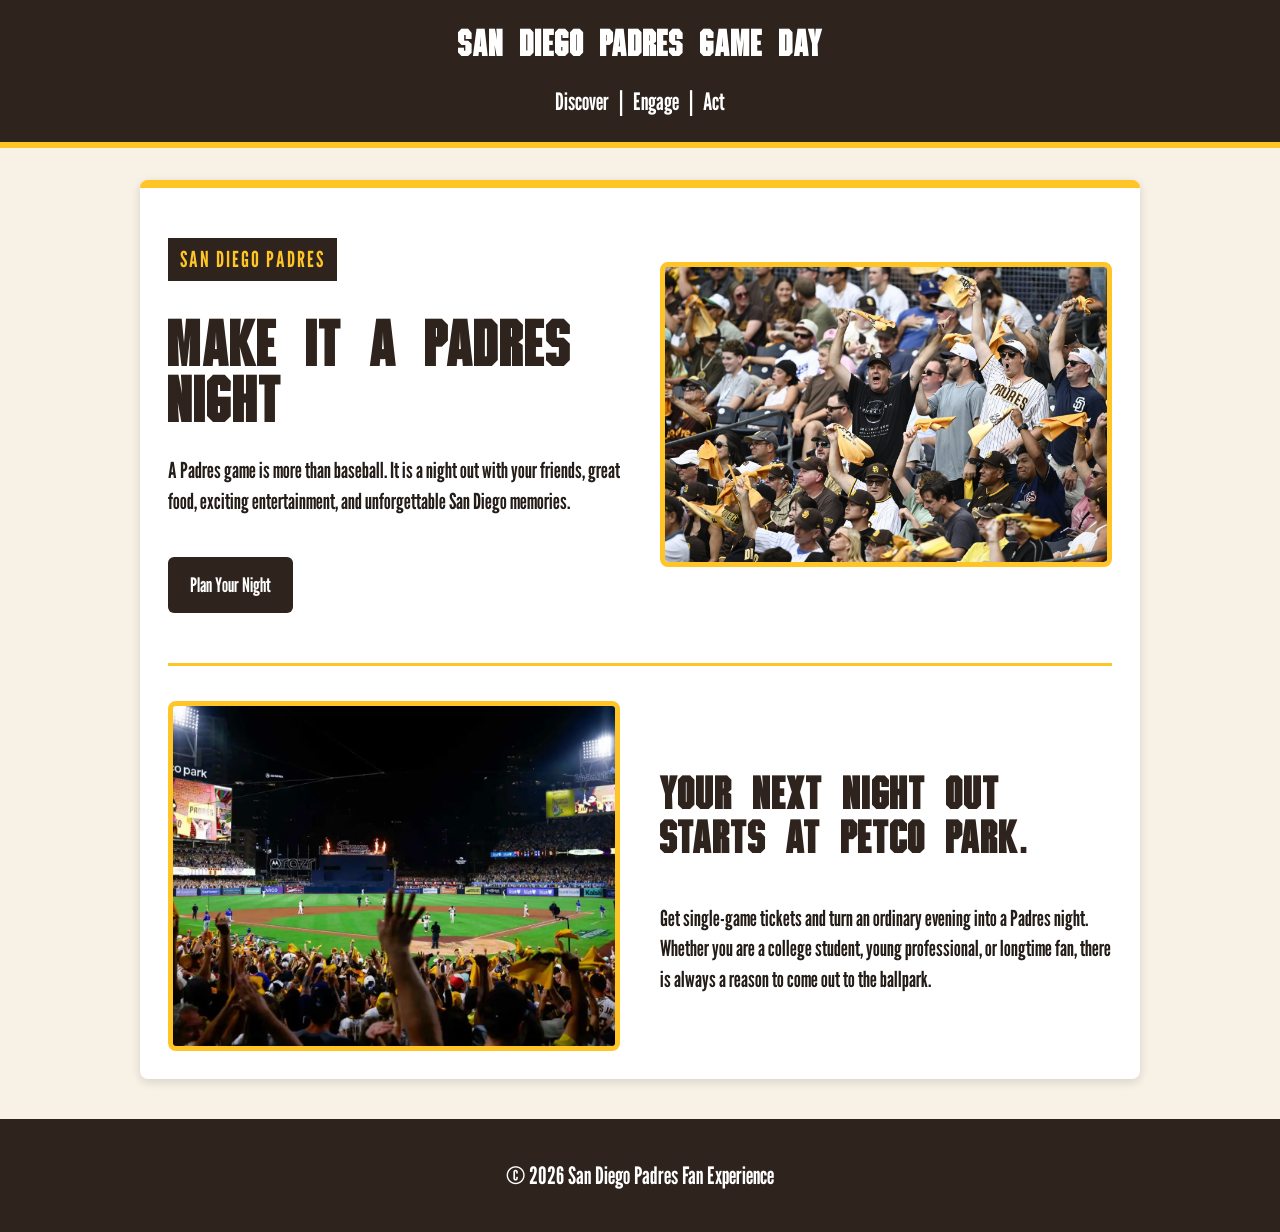
<file: folder/index.html>
<!DOCTYPE html>
<html lang="en">
  <link rel="preconnect" href="https://fonts.googleapis.com">
<link rel="preconnect" href="https://fonts.gstatic.com" crossorigin>
<link href="https://fonts.googleapis.com/css2?family=League+Gothic&display=swap" rel="stylesheet">
<head>
  <meta charset="UTF-8">
  <meta name="viewport" content="width=device-width, initial-scale=1.0">

  <link rel="stylesheet" href="style.css">

  <title>Discover | San Diego Padres</title>
</head>
<body>

  <header>
    <h1>San Diego Padres Game Day</h1>

    <nav>
      <a href="index.html">Discover</a> |
      <a href="engage.html">Engage</a> |
      <a href="act.html">Act</a>
    </nav>
  </header>

<main class="discover-page">
  <section class="hero">
    <div class="hero-text">
      <p class="eyebrow">SAN DIEGO PADRES</p>

      <h2>Make It a Padres Night</h2>

      <p>
        A Padres game is more than baseball. It is a night out with your
        friends, great food, exciting entertainment, and unforgettable
        San Diego memories.
      </p>

      <a href="act.html" class="button">Plan Your Night</a>
    </div>

    <div class="hero-image">
      <img src="padres-game.jpg" alt="Fans enjoying a San Diego Padres game">
    </div>
  </section>

<section class="stadium-section">
  <div class="stadium-image">
    <img 
      src="padres-stadium.jpg" 
      alt="Petco Park stadium in San Diego"
    >
  </div>

  <div class="stadium-text">
    <h3>Your next night out starts at Petco Park.</h3>

    <p>
      Get single-game tickets and turn an ordinary evening into a Padres night.
      Whether you are a college student, young professional, or longtime fan,
      there is always a reason to come out to the ballpark.
    </p>
  </div>
</section>
</main>

  <footer>
    <p>&copy; 2026 San Diego Padres Fan Experience</p>
  </footer>

</body>
</html>
</file>
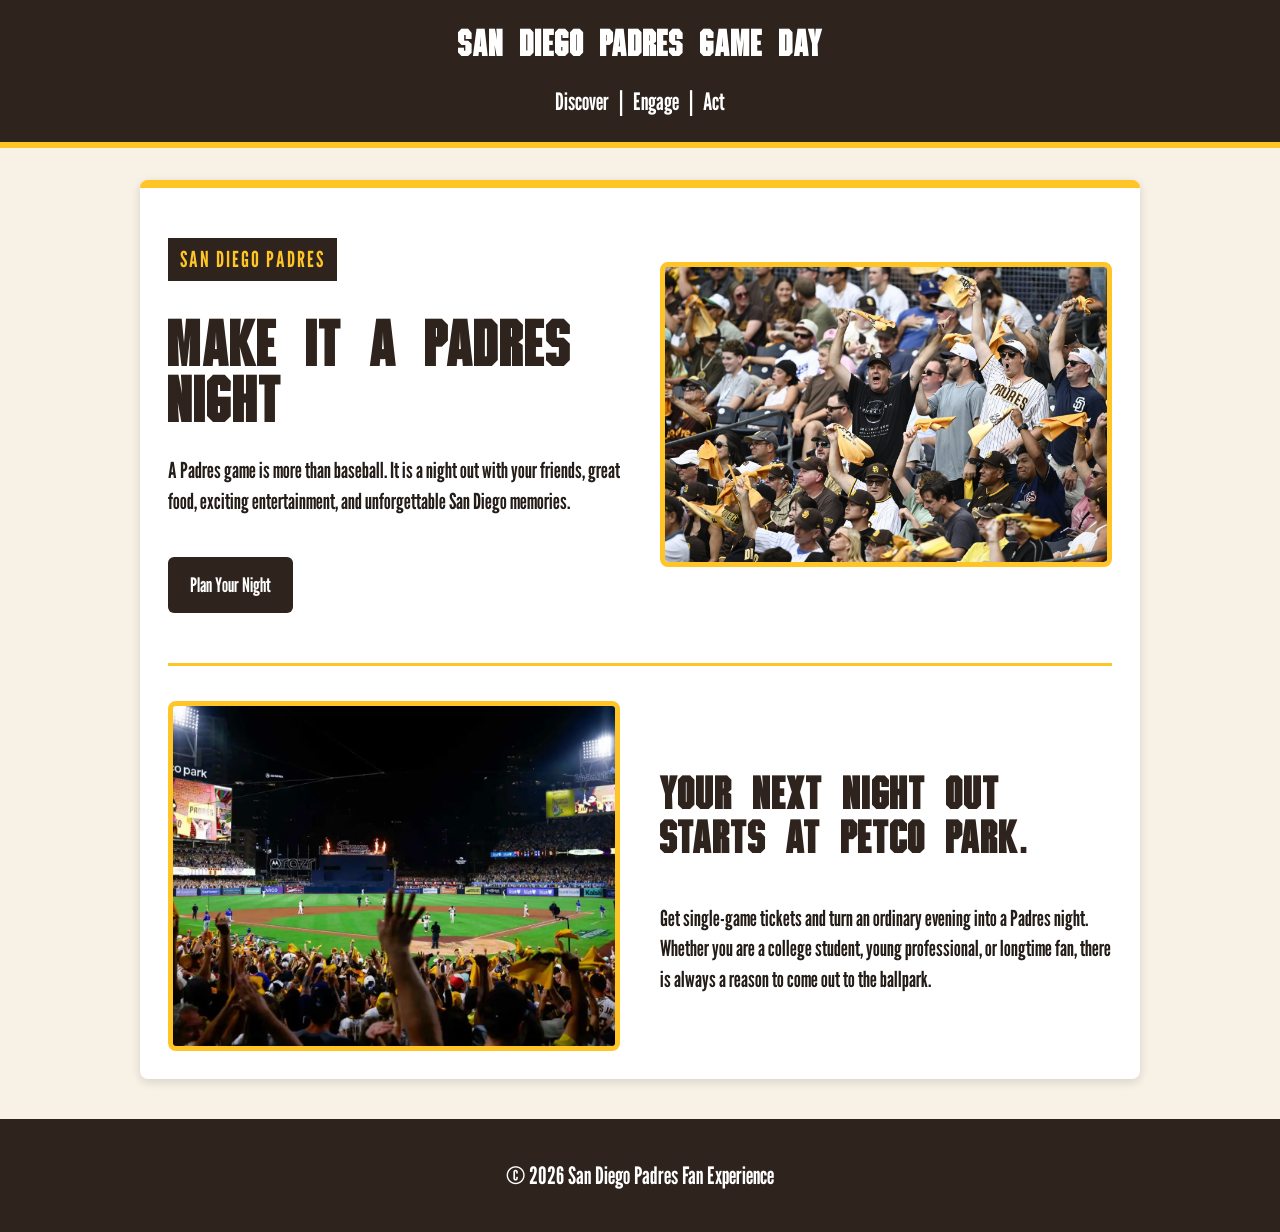
<file: folder/discover.html>
<!DOCTYPE html>
<html lang="en">
  <link rel="preconnect" href="https://fonts.googleapis.com">
<link rel="preconnect" href="https://fonts.gstatic.com" crossorigin>
<link href="https://fonts.googleapis.com/css2?family=League+Gothic&display=swap" rel="stylesheet">
<head>
  <meta charset="UTF-8">
  <meta name="viewport" content="width=device-width, initial-scale=1.0">

  <link rel="stylesheet" href="style.css">

  <title>Discover | San Diego Padres</title>
</head>
<body>

  <header>
    <h1>San Diego Padres Game Day</h1>

    <nav>
      <a href="discover.html">Discover</a> |
      <a href="engage.html">Engage</a> |
      <a href="act.html">Act</a>
    </nav>
  </header>

<main class="discover-page">
  <section class="hero">
    <div class="hero-text">
      <p class="eyebrow">SAN DIEGO PADRES</p>

      <h2>Make It a Padres Night</h2>

      <p>
        A Padres game is more than baseball. It is a night out with your
        friends, great food, exciting entertainment, and unforgettable
        San Diego memories.
      </p>

      <a href="act.html" class="button">Plan Your Night</a>
    </div>

    <div class="hero-image">
      <img src="padres-game.jpg" alt="Fans enjoying a San Diego Padres game">
    </div>
  </section>

<section class="stadium-section">
  <div class="stadium-image">
    <img 
      src="padres-stadium.jpg" 
      alt="Petco Park stadium in San Diego"
    >
  </div>

  <div class="stadium-text">
    <h3>Your next night out starts at Petco Park.</h3>

    <p>
      Get single-game tickets and turn an ordinary evening into a Padres night.
      Whether you are a college student, young professional, or longtime fan,
      there is always a reason to come out to the ballpark.
    </p>
  </div>
</section>
</main>

  <footer>
    <p>&copy; 2026 San Diego Padres Fan Experience</p>
  </footer>

</body>
</html>
</file>
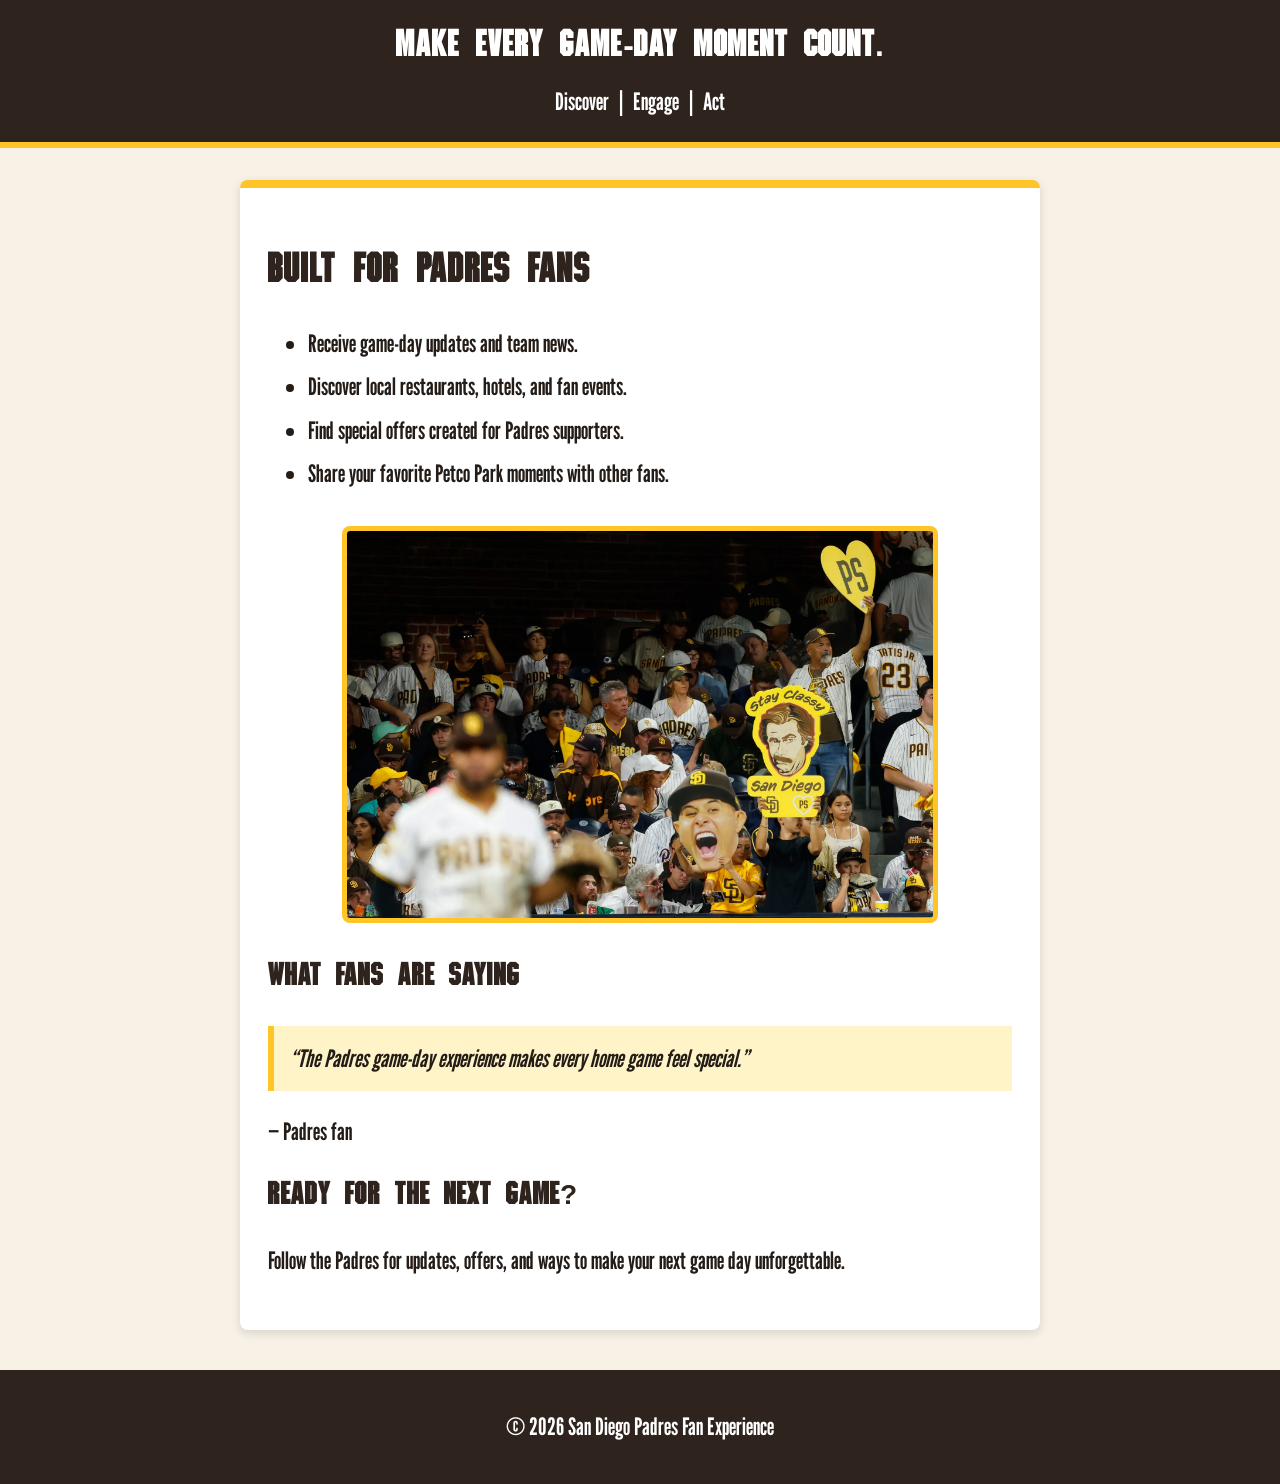
<file: folder/engage.html>
<!DOCTYPE html>
<html lang="en">
  <link rel="preconnect" href="https://fonts.googleapis.com">
<link rel="preconnect" href="https://fonts.gstatic.com" crossorigin>
<link href="https://fonts.googleapis.com/css2?family=League+Gothic&display=swap" rel="stylesheet">
<head>
  <meta charset="UTF-8">
  <meta name="viewport" content="width=device-width, initial-scale=1.0">
    <link rel="stylesheet" href="style.css">
  <title>Engage | San Diego Padres</title>
</head>
<body>

  <header>
    <h1>Make every game-day moment count.</h1>

    <nav>
      <a href="index.html">Discover</a> |
      <a href="engage.html">Engage</a> |
      <a href="act.html">Act</a>
    </nav>
  </header>

  <main>
    <h2>Built for Padres fans</h2>

    <ul>
      <li>Receive game-day updates and team news.</li>
      <li>Discover local restaurants, hotels, and fan events.</li>
      <li>Find special offers created for Padres supporters.</li>
      <li>Share your favorite Petco Park moments with other fans.</li>
    </ul>

    <img 
  src="padres-fans.jpg"
  alt="Padres fans cheering together at Petco Park"
  class="engage-image"
>

    <h3>What fans are saying</h3>

    <blockquote>
      “The Padres game-day experience makes every home game feel special.”
    </blockquote>

    <p>— Padres fan</p>

    <h3>Ready for the next game?</h3>

    <p>
      Follow the Padres for updates, offers, and ways to make your next
      game day unforgettable.
    </p>
  </main>

  <footer>
    <p>&copy; 2026 San Diego Padres Fan Experience</p>
  </footer>

</body>
</html>
</file>
<file: folder/style.css>
@font-face {
  font-family: "PadresFont";
  src: url("MLB Padres Regular.ttf") format("truetype");
}

h1,
h2,
h3 {
  font-family: "PadresFont", Arial, sans-serif;
}

:root {
  --padres-brown: #2f241d;
  --padres-gold: #ffc425;
  --sand: #f7f1e6;
  --white: #ffffff;
  --text: #241c17;
}

* {
  box-sizing: border-box;
}

body {
  margin: 0;
  font-family: "League Gothic", Arial, sans-serif;
  font-size: 24px;
  line-height: 1.4;
  color: var(--text);
  background-color: var(--sand);
}

header {
  background-color: var(--padres-brown);
  color: white;
  text-align: center;
  padding: 24px 16px;
  border-bottom: 6px solid var(--padres-gold);
}

header h1 {
  margin: 0 0 16px;
  font-size: 2rem;
}

nav a {
  color: white;
  text-decoration: none;
  font-weight: bold;
  margin: 0 6px;
}

nav a:hover {
  color: var(--padres-gold);
}

main {
  width: 90%;
  max-width: 800px;
  margin: 32px auto;
  background-color: white;
  padding: 28px;
  border-top: 8px solid var(--padres-gold);
  border-radius: 8px;
  box-shadow: 0 3px 10px rgba(47, 36, 29, 0.15);
}

h2,
h3 {
  color: var(--padres-brown);
}

img,
video {
  display: block;
  width: 100%;
  max-width: 500px;
  height: auto;
  margin: 20px auto;
  border: 5px solid var(--padres-gold);
  border-radius: 8px;
}

li {
  margin-bottom: 10px;
}

blockquote {
  margin: 20px 0;
  padding: 16px;
  background-color: #fff4c7;
  border-left: 6px solid var(--padres-gold);
  font-style: italic;
}

main a {
  display: inline-block;
  background-color: var(--padres-brown);
  color: white;
  padding: 12px 20px;
  border-radius: 5px;
  text-decoration: none;
  font-weight: bold;
}

main a:hover {
  background-color: var(--padres-gold);
  color: var(--padres-brown);
}

footer {
  background-color: var(--padres-brown);
  color: white;
  text-align: center;
  padding: 16px;
  margin-top: 40px;
}

@media (max-width: 600px) {
  header h1 {
    font-size: 1.5rem;
  }

  main {
    width: 94%;
    padding: 20px;
  }

  h2 {
    font-size: 1.4rem;
  }
}

.discover-page {
  max-width: 1000px;
}

.hero {
  display: grid;
  grid-template-columns: 1fr 1fr;
  gap: 40px;
  align-items: center;
}

.hero-text {
  text-align: left;
}

.eyebrow {
  color: var(--padres-gold);
  background-color: var(--padres-brown);
  display: inline-block;
  padding: 6px 12px;
  font-size: 18px;
  letter-spacing: 2px;
}

.hero-text h2 {
  font-size: 3.5rem;
  line-height: 1;
  margin: 18px 0;
}

.hero-text p {
  font-size: 22px;
}

.hero-image img {
  width: 100%;
  margin: 0;
}

.button {
  margin-top: 18px;
}

.value-section {
  margin-top: 45px;
  padding-top: 25px;
  border-top: 3px solid var(--padres-gold);
}

.value-section h3 {
  font-size: 2.5rem;
  margin-bottom: 10px;
}

.value-section p {
  font-size: 22px;
}

@media (max-width: 700px) {
  .hero {
    grid-template-columns: 1fr;
    gap: 20px;
  }

  .hero-text h2 {
    font-size: 2.8rem;
  }

  .hero-text {
    text-align: center;
  }

  .eyebrow {
    margin: auto;
  }
}


.engage-image {
  display: block;
  width: 80%;
  max-width: 700px;
  margin: 35px auto;
  border: 5px solid var(--padres-gold);
  border-radius: 8px;
}

.stadium-section {
  display: grid;
  grid-template-columns: 1fr 1fr;
  gap: 40px;
  align-items: center;
  margin-top: 50px;
  padding-top: 35px;
  border-top: 3px solid var(--padres-gold);
}

.stadium-image img {
  width: 100%;
  height: 350px;
  object-fit: cover;
  margin: 0;
  border: 5px solid var(--padres-gold);
  border-radius: 8px;
}

.stadium-text h3 {
  font-size: 2.5rem;
  line-height: 1.1;
}

.stadium-text p {
  font-size: 22px;
}

@media (max-width: 700px) {
  .stadium-section {
    grid-template-columns: 1fr;
    gap: 20px;
  }

  .stadium-image img {
    height: auto;
  }
}

.reel-video {
  display: block;
  width: 100%;
  max-width: 360px;
  aspect-ratio: 9 / 16;
  object-fit: cover;
  margin: 25px auto;
  border: 5px solid var(--padres-gold);
  border-radius: 12px;
  background-color: var(--padres-brown);
}

.act-layout {
  display: grid;
  grid-template-columns: 1fr 1fr;
  gap: 60px;
  align-items: center;
}

.video-column {
  text-align: center;
}

.video-column h2,
.cta-column h2 {
  font-size: 2.5rem;
  line-height: 1.1;
}

.reel-video {
  display: block;
  width: 100%;
  max-width: 360px;
  aspect-ratio: 9 / 16;
  object-fit: cover;
  margin: 20px auto 0;
  border: 5px solid var(--padres-gold);
  border-radius: 12px;
  background-color: var(--padres-brown);
}

.cta-column p {
  font-size: 22px;
  margin-bottom: 25px;
}

@media (max-width: 700px) {
  .act-layout {
    grid-template-columns: 1fr;
    gap: 35px;
  }

  .cta-column {
    text-align: center;
  }
}

.button {
  display: inline-block;
  background-color: var(--padres-brown);
  color: white;
  padding: 14px 22px;
  border-radius: 6px;
  text-decoration: none;
  font-weight: bold;
  font-size: 20px;
  transition: background-color 0.3s ease;
}

.button:hover {
  background-color: var(--padres-gold);
  color: var(--padres-brown);
}
</file>
